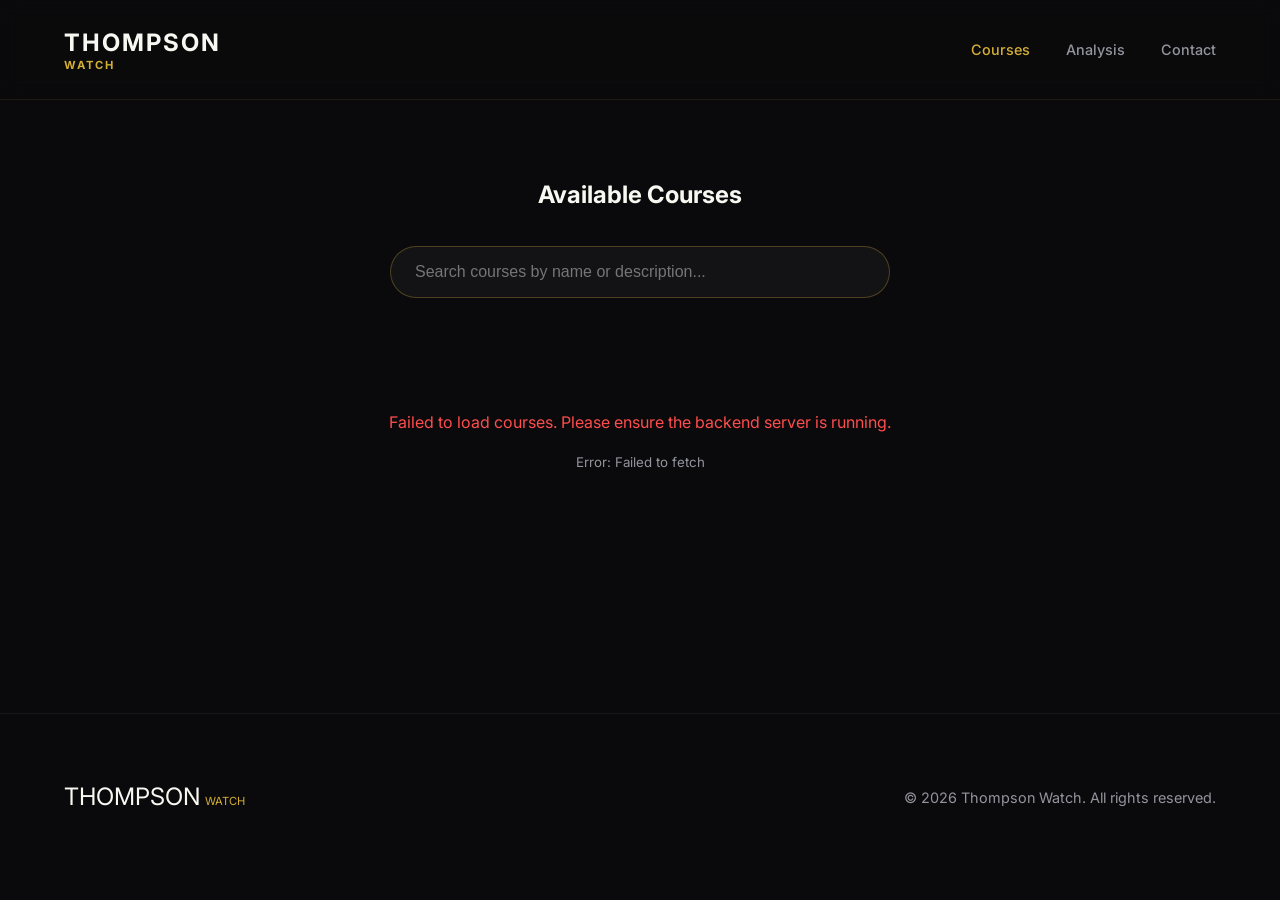
<file: index.html>
<!DOCTYPE html>
<html lang="en">
<head>
    <meta charset="UTF-8">
    <meta name="viewport" content="width=device-width, initial-scale=1.0">
    <title>Thompson Watch | Premium Courses</title>
    <meta name="description" content="Explore our curated selection of premium watches and watchmaking courses.">
    <!-- Google Fonts -->
    <link rel="preconnect" href="https://fonts.googleapis.com">
    <link rel="preconnect" href="https://fonts.gstatic.com" crossorigin>
    <link href="https://fonts.googleapis.com/css2?family=Inter:wght@300;400;500;600;700&display=swap" rel="stylesheet">
    <link rel="stylesheet" href="style.css">
</head>
<body>
    <header>
        <nav class="container">
            <div class="logo">
                <span class="logo-text">THOMPSON</span>
                <span class="logo-subtext">WATCH</span>
            </div>
            <div class="nav-links">
                <a href="#courses" class="active">Courses</a>
                <a href="analysis.html">Analysis</a>
                <a href="#">Contact</a>
            </div>
        </nav>
    </header>

    <main>


        <section id="courses" class="courses-section">
            <div class="container">
                <div class="section-header" style="margin-top: 5rem;">
                    <h1>Available Courses</h1>
                    <div class="search-container" style="margin-top: 2rem;">
                        <input type="text" id="course-search" placeholder="Search courses by name or description..." style="width: 100%; max-width: 500px; padding: 1rem 1.5rem; border-radius: 30px; border: 1px solid rgba(212, 175, 55, 0.3); background: rgba(22, 22, 26, 0.8); color: white; font-size: 1rem; outline: none; transition: all 0.3s ease;">
                    </div>
                </div>
                <div id="courses-grid" class="courses-grid">
                    <!-- Courses will be injected here by JavaScript -->
                    <div class="loader">Loading courses...</div>
                </div>
            </div>
        </section>
    </main>

    <footer>
        <div class="container footer-content">
            <div class="footer-logo">
                <span class="logo-text">THOMPSON</span>
                <span class="logo-subtext">WATCH</span>
            </div>
            <p>&copy; 2026 Thompson Watch. All rights reserved.</p>
        </div>
    </footer>

    <script src="script.js"></script>
</body>
</html>
</file>
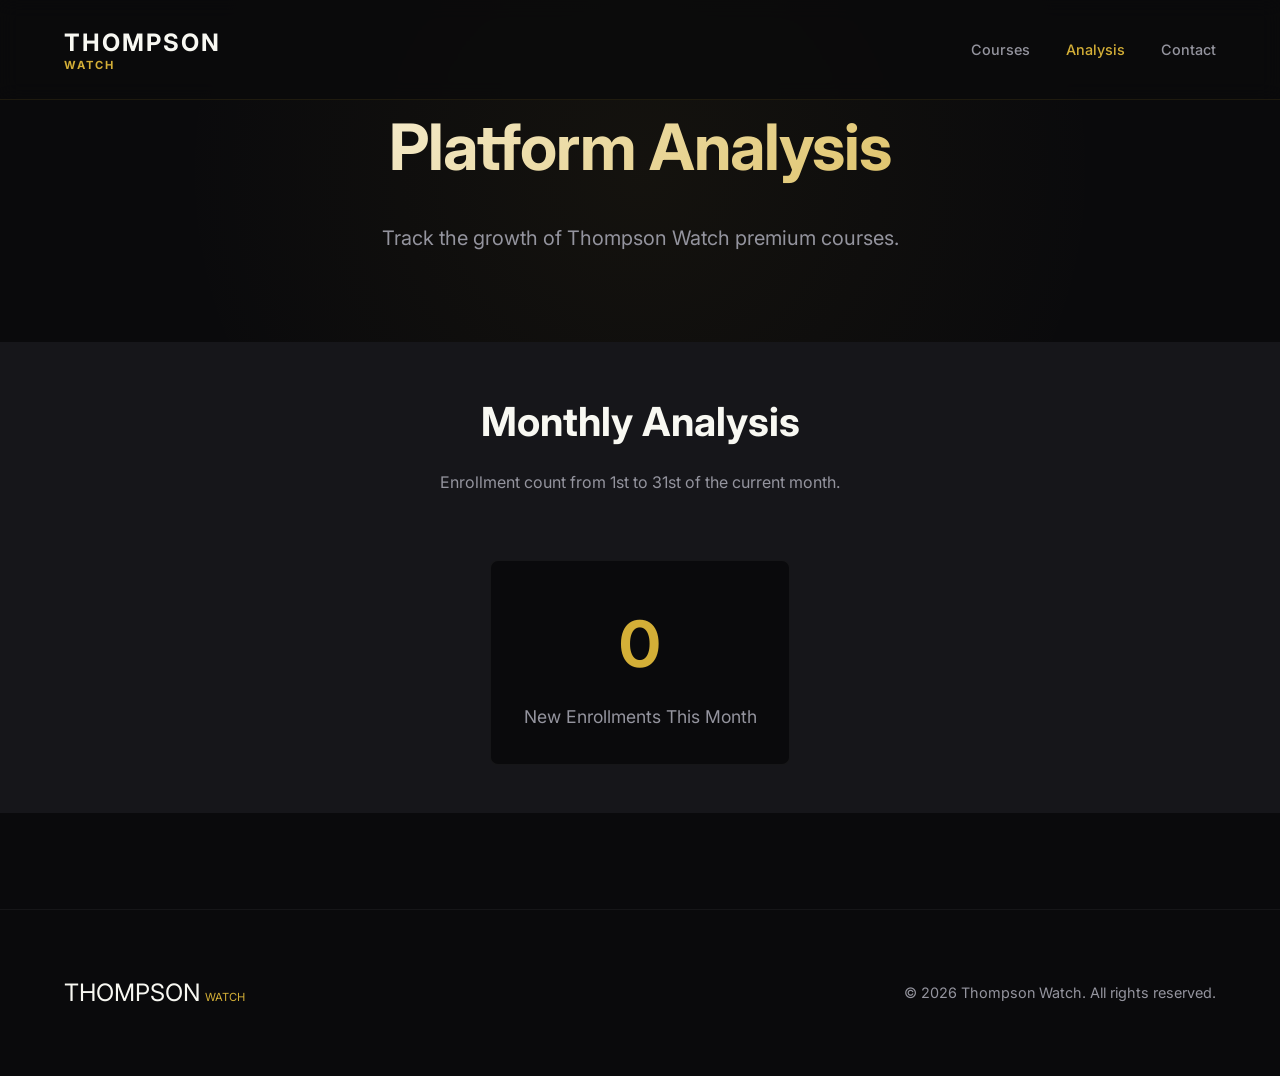
<file: analysis.html>
<!DOCTYPE html>
<html lang="en">
<head>
    <meta charset="UTF-8">
    <meta name="viewport" content="width=device-width, initial-scale=1.0">
    <title>Thompson Watch | Analysis</title>
    <meta name="description" content="View the monthly enrollment analysis for Thompson Watch courses.">
    <!-- Google Fonts -->
    <link rel="preconnect" href="https://fonts.googleapis.com">
    <link rel="preconnect" href="https://fonts.gstatic.com" crossorigin>
    <link href="https://fonts.googleapis.com/css2?family=Inter:wght@300;400;500;600;700&display=swap" rel="stylesheet">
    <link rel="stylesheet" href="style.css">
</head>
<body>
    <header>
        <nav class="container">
            <div class="logo">
                <span class="logo-text">THOMPSON</span>
                <span class="logo-subtext">WATCH</span>
            </div>
            <div class="nav-links">
                <a href="index.html#courses">Courses</a>
                <a href="analysis.html" class="active">Analysis</a>
                <a href="#">Contact</a>
            </div>
        </nav>
    </header>

    <main>
        <section class="hero hero-analysis">
            <div class="container hero-content">
                <h1>Platform Analysis</h1>
                <p>Track the growth of Thompson Watch premium courses.</p>
            </div>
        </section>

        <section id="analytics" class="analytics-section" style="background-color: var(--bg-card); padding: 3rem 0; text-align: center; min-height: 400px;">
            <div class="container">
                <div class="section-header">
                    <h2>Monthly Analysis</h2>
                    <p id="month-range-label">Enrollment count from 1st to 31st of the current month.</p>
                </div>
                <div class="stats-container" style="display: flex; flex-wrap: wrap; justify-content: center; gap: 2rem; margin-top: 2rem;">
                    <div class="stat-card" style="background: var(--bg-dark); padding: 2rem; border-radius: 8px; border: 1px solid rgba(255, 255, 255, 0.05); min-width: 200px; flex: 1 1 200px; max-width: 300px;">
                        <h3 style="font-size: 4rem; margin: 0; color: var(--primary-color);" id="month-enrollments-count">0</h3>
                        <p style="color: var(--text-muted); margin-top: 0.5rem; font-size: 1.1rem;">New Enrollments This Month</p>
                    </div>
                </div>
            </div>
        </section>
    </main>

    <footer>
        <div class="container footer-content">
            <div class="footer-logo">
                <span class="logo-text">THOMPSON</span>
                <span class="logo-subtext">WATCH</span>
            </div>
            <p>&copy; 2026 Thompson Watch. All rights reserved.</p>
        </div>
    </footer>

    <script src="script.js"></script>
</body>
</html>
</file>
<file: style.css>
:root {
    --primary-color: #d4af37; /* Gold */
    --primary-hover: #b8860b;
    --bg-dark: #0a0a0c;
    --bg-card: #16161a;
    --text-main: #f8f8f2;
    --text-muted: #94949e;
    --accent: #d4af37;
    --container-width: 1200px;
    --card-shadow: 0 10px 30px rgba(0, 0, 0, 0.5);
    --transition: all 0.3s cubic-bezier(0.4, 0, 0.2, 1);
}

* {
    margin: 0;
    padding: 0;
    box-sizing: border-box;
}

body {
    font-family: 'Inter', sans-serif;
    background-color: var(--bg-dark);
    color: var(--text-main);
    line-height: 1.6;
    overflow-x: hidden;
}

.container {
    max-width: var(--container-width);
    margin: 0 auto;
    padding: 0 1.5rem;
}

/* Header & Nav */
header {
    padding: 1.5rem 0;
    position: fixed;
    width: 100%;
    top: 0;
    z-index: 1000;
    background: rgba(10, 10, 12, 0.8);
    backdrop-filter: blur(10px);
    border-bottom: 1px solid rgba(212, 175, 55, 0.1);
}

nav {
    display: flex;
    justify-content: space-between;
    align-items: center;
}

.logo {
    display: flex;
    flex-direction: column;
    font-weight: 700;
    letter-spacing: 2px;
}

.logo-text {
    font-size: 1.5rem;
    color: var(--text-main);
}

.logo-subtext {
    font-size: 0.7rem;
    color: var(--primary-color);
    margin-top: -5px;
}

.nav-links a {
    color: var(--text-muted);
    text-decoration: none;
    margin-left: 2rem;
    font-size: 0.9rem;
    font-weight: 500;
    transition: var(--transition);
}

.nav-links a:hover, .nav-links a.active {
    color: var(--primary-color);
}

/* Hero Section */
.hero {
    padding: 10rem 0 6rem;
    text-align: center;
    background: radial-gradient(circle at center, rgba(212, 175, 55, 0.05) 0%, rgba(10, 10, 12, 0) 70%);
}

.hero h1 {
    font-size: 4rem;
    font-weight: 700;
    margin-bottom: 1.5rem;
    background: linear-gradient(135deg, #fff 0%, #d4af37 100%);
    -webkit-background-clip: text;
    background-clip: text;
    -webkit-text-fill-color: transparent;
    letter-spacing: -1px;
}

.hero p {
    font-size: 1.25rem;
    color: var(--text-muted);
    max-width: 600px;
    margin: 0 auto 2.5rem;
}

.hero-analysis {
    min-height: auto;
    padding: 6rem 0 3rem 0;
}

.btn {
    display: inline-block;
    padding: 0.8rem 2rem;
    border-radius: 4px;
    text-decoration: none;
    font-weight: 600;
    transition: var(--transition);
    cursor: pointer;
}

.btn-primary {
    background-color: var(--primary-color);
    color: var(--bg-dark);
}

.btn-primary:hover {
    background-color: var(--primary-hover);
    transform: translateY(-2px);
    box-shadow: 0 0 20px rgba(212, 175, 55, 0.3);
}

/* Courses Section */
.courses-section {
    padding: 6rem 0;
}

.section-header {
    text-align: center;
    margin-bottom: 4rem;
}

.section-header h2 {
    font-size: 2.5rem;
    margin-bottom: 1rem;
}

.section-header p {
    color: var(--text-muted);
}

.courses-grid {
    display: grid;
    grid-template-columns: repeat(auto-fill, minmax(350px, 1fr));
    gap: 2.5rem;
}

.course-card {
    background: var(--bg-card);
    border-radius: 12px;
    padding: 2.5rem;
    border: 1px solid rgba(255, 255, 255, 0.05);
    transition: var(--transition);
    display: flex;
    flex-direction: column;
    justify-content: space-between;
    position: relative;
    overflow: hidden;
}

.course-card::before {
    content: '';
    position: absolute;
    top: 0;
    left: 0;
    width: 100%;
    height: 100%;
    background: linear-gradient(135deg, rgba(212, 175, 55, 0.1) 0%, rgba(212, 175, 55, 0) 100%);
    opacity: 0;
    transition: var(--transition);
}

.course-card:hover {
    transform: translateY(-10px);
    border-color: rgba(212, 175, 55, 0.3);
    box-shadow: var(--card-shadow);
}

.course-card:hover::before {
    opacity: 1;
}

.course-title {
    font-size: 1.5rem;
    margin-bottom: 1rem;
    font-weight: 600;
}

.course-price {
    font-size: 2rem;
    color: var(--primary-color);
    font-weight: 700;
    margin-bottom: 1.5rem;
}

.course-stats {
    display: flex;
    align-items: center;
    gap: 0.5rem;
    color: var(--text-muted);
    font-size: 0.9rem;
    margin-top: auto;
}

.enrolled-badge {
    background: rgba(212, 175, 55, 0.1);
    color: var(--primary-color);
    padding: 0.2rem 0.6rem;
    border-radius: 20px;
    font-weight: 600;
    font-size: 0.8rem;
}

.loader {
    grid-column: 1 / -1;
    text-align: center;
    padding: 3rem;
    color: var(--text-muted);
    font-style: italic;
}

/* Footer */
footer {
    padding: 4rem 0;
    border-top: 1px solid rgba(255, 255, 255, 0.05);
    margin-top: 6rem;
}

.footer-content {
    display: flex;
    justify-content: space-between;
    align-items: center;
}

.footer-content p {
    color: var(--text-muted);
    font-size: 0.9rem;
}

/* Responsive */
@media (max-width: 768px) {
    header {
        padding: 1rem 0;
    }

    nav {
        flex-direction: column;
        gap: 1rem;
    }
    
    .nav-links {
        display: flex;
        flex-wrap: wrap;
        justify-content: center;
        gap: 1rem;
        width: 100%;
    }

    .nav-links a {
        margin-left: 0;
        margin: 0 0.5rem;
    }

    .hero {
        padding: 8rem 0 4rem;
    }

    .hero h1 {
        font-size: 2.5rem;
    }
    
    .hero p {
        font-size: 1.1rem;
        padding: 0 1rem;
    }

    .hero-analysis {
        padding: 8rem 0 2rem 0;
    }

    .courses-section {
        padding: 4rem 0;
    }

    .section-header {
        margin-bottom: 2.5rem;
    }

    .section-header h2 {
        font-size: 2rem;
    }

    .courses-grid {
        grid-template-columns: 1fr;
        gap: 1.5rem;
    }

    .course-card {
        padding: 1.5rem;
    }

    footer {
        padding: 3rem 0;
        margin-top: 4rem;
    }

    .footer-content {
        flex-direction: column;
        gap: 2rem;
        text-align: center;
    }
}
</file>
